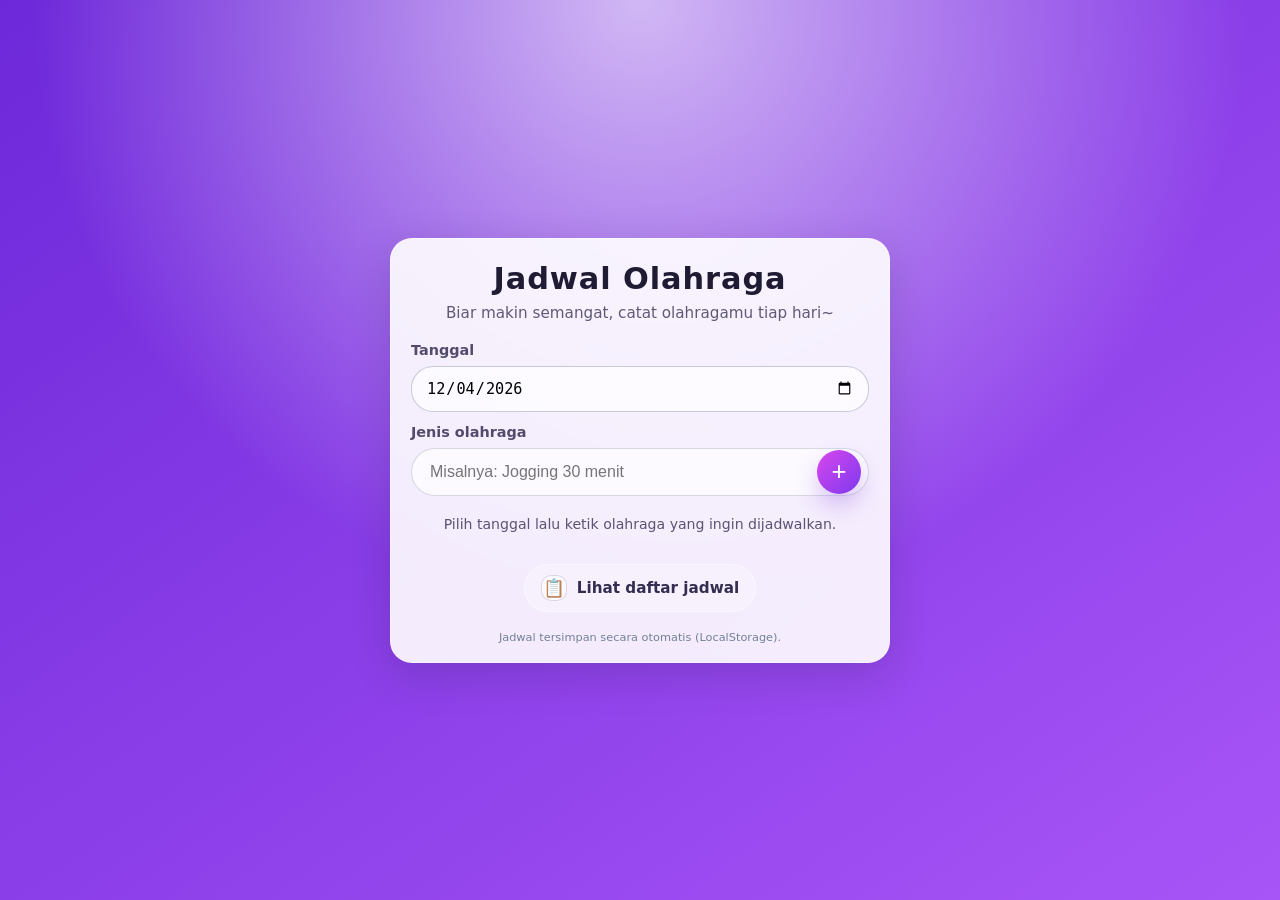
<file: index.html>
<!DOCTYPE html>
<html lang="id">
<head>
    <meta charset="UTF-8">
    <meta name="viewport" content="width=device-width, initial-scale=1.0">
    <title>to-do-list-Nilamsari</title>
    <!-- Cache-busting query untuk menghindari CSS lama tersimpan di browser -->
    <link rel="stylesheet" href="style.css?v=2">
</head>

<body>

<div class="container">
  <header class="header">
    <h1>Jadwal Olahraga</h1>
    <p class="subtitle">Biar makin semangat, catat olahragamu tiap hari~</p>
  </header>

  <div class="add-panel">
    <div class="input-group">
      <label for="dateInput">Tanggal</label>
      <input type="date" id="dateInput" class="date-input" aria-label="Pilih tanggal" />
    </div>

    <div class="input-group">
      <label for="taskInput">Jenis olahraga</label>
      <div class="input-wrapper">
        <input type="text" id="taskInput" placeholder="Misalnya: Jogging 30 menit" autocomplete="off" />
        <button class="add-btn" id="addBtn" type="button">+</button>
      </div>
    </div>

    <p class="hint">Pilih tanggal lalu ketik olahraga yang ingin dijadwalkan.</p>

    <div class="footer-actions">
      <a class="secondary-btn" href="list.html">
        <span class="btn-icon" aria-hidden="true">📋</span>
        <span>Lihat daftar jadwal</span>
      </a>
    </div>
  </div>

  <footer class="footer">
    <small>Jadwal tersimpan secara otomatis (LocalStorage).</small>
  </footer>
</div>

<script src="script.js"></script>

</body>
</html>
</file>
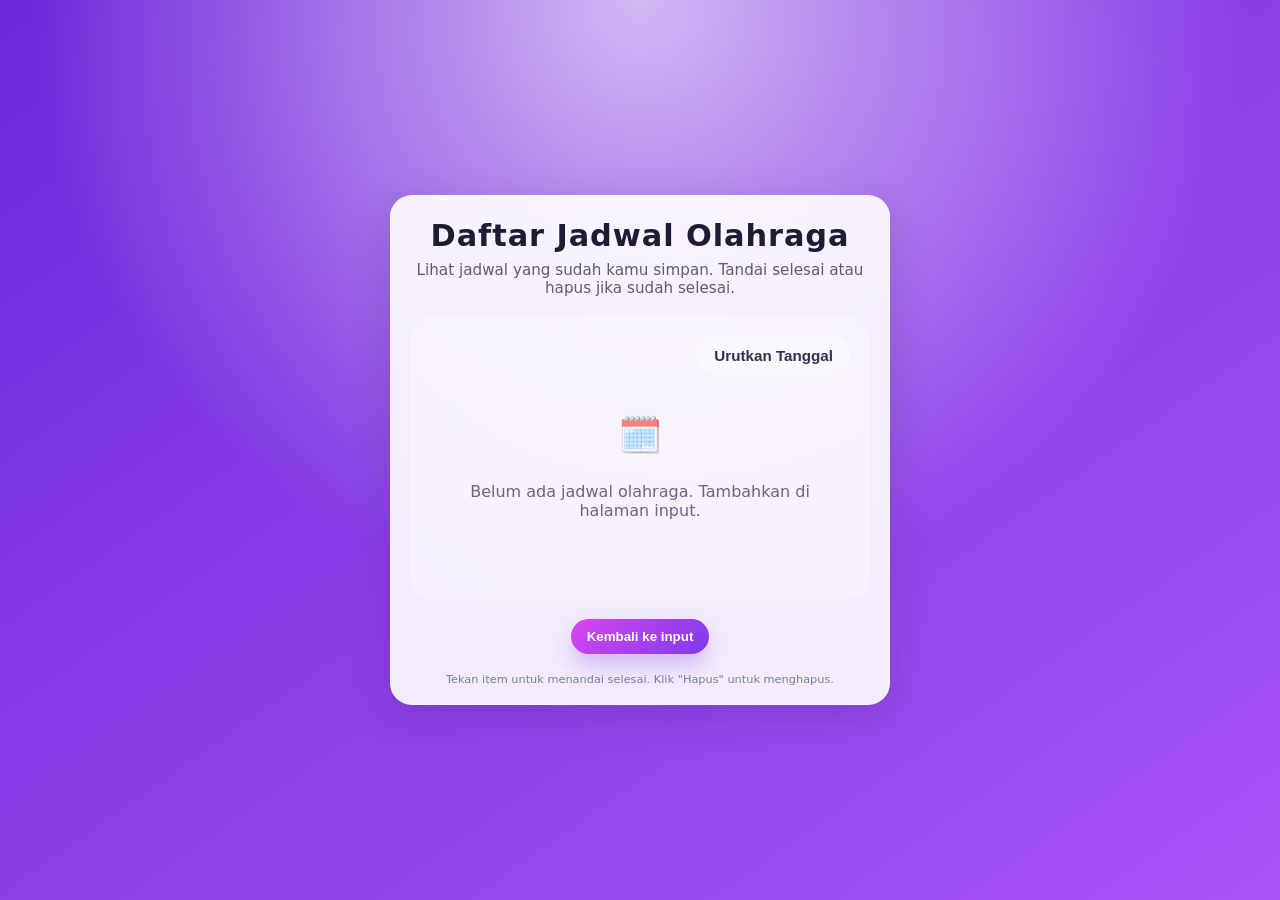
<file: list.html>
<!DOCTYPE html>
<html lang="id">
<head>
  <meta charset="UTF-8" />
  <meta name="viewport" content="width=device-width, initial-scale=1.0" />
  <title>Daftar Jadwal Olahraga</title>
  <!-- Cache-busting agar pembaruan CSS langsung terlihat di browser -->
  <link rel="stylesheet" href="style.css?v=2" />
</head>
<body>
  <div class="container">
    <header class="header">
      <h1>Daftar Jadwal Olahraga</h1>
      <p class="subtitle">Lihat jadwal yang sudah kamu simpan. Tandai selesai atau hapus jika sudah selesai.</p>
    </header>

    <div class="list-panel">
      <div class="list-panel-header">
        <button class="secondary-btn" id="sortBtn" type="button">Urutkan Tanggal</button>
      </div>
      <div class="empty-state" id="emptyState">
        <span class="empty-icon">🗓️</span>
        <p>Belum ada jadwal olahraga. Tambahkan di halaman input.</p>
      </div>
      <ul id="list" class="list"></ul>
    </div>

    <div class="footer-actions">
      <button class="primary" id="backBtn" type="button">Kembali ke input</button>
    </div>

    <footer class="footer">
      <small>Tekan item untuk menandai selesai. Klik "Hapus" untuk menghapus.</small>
    </footer>
  </div>

  <script src="script.js"></script>
</body>
</html>
</file>
<file: style.css>
/* --- Base --- */
:root {
  --bg-start: #6d28d9;
  --bg-end: #a855f7;
  --card: rgba(255, 255, 255, 0.9);
  --card-strong: rgba(255, 255, 255, 0.97);
  --text: #1f1b33;
  --muted: rgba(31, 24, 60, 0.7);
  --accent: #d946ef;
  --accent-2: #7c3aed;
  --danger: #ec4899;
  --shadow: 0 12px 40px rgba(31, 24, 60, 0.18);
}

* {
  box-sizing: border-box;
}

body {
  font-family: "Poppins", system-ui, -apple-system, BlinkMacSystemFont, "Segoe UI", sans-serif;
  margin: 0;
  min-height: 100vh;
  color: var(--text);
  background: radial-gradient(circle at top, rgba(255, 255, 255, 0.65), transparent 55%),
    linear-gradient(145deg, var(--bg-start), var(--bg-end));
  display: flex;
  align-items: center;
  justify-content: center;
  padding: 32px 16px;
}
.app {
  min-height: 100vh;
  display: grid;
  grid-template-columns: minmax(0, 1fr) 200px;
  gap: 22px;
  padding: 24px;
  width: 100%;
  max-width: 1100px;
}

.sidebar {
  background: rgba(15, 23, 42, 0.85);
  border-radius: 26px;
  padding: 18px 14px;
  box-shadow: var(--shadow);
  border: 1px solid rgba(255, 255, 255, 0.15);
  display: flex;
  flex-direction: column;
  gap: 22px;
  max-width: 210px;
}

.brand {
  display: flex;
  align-items: center;
  gap: 12px;
}

.brand-icon {
  font-size: 1.6rem;
  width: 44px;
  height: 44px;
  display: inline-flex;
  align-items: center;
  justify-content: center;
  border-radius: 14px;
  background: rgba(255, 255, 255, 0.16);
  box-shadow: inset 0 0 0 1px rgba(255, 255, 255, 0.12);
}

.brand h2 {
  margin: 0;
  font-size: 1.4rem;
  letter-spacing: 0.01em;
  color: rgba(255, 255, 255, 0.92);
}

.nav {
  display: flex;
  flex-direction: column;
  gap: 10px;
}

.nav-item {
  display: flex;
  align-items: center;
  gap: 10px;
  padding: 12px 14px;
  border-radius: 18px;
  border: 1px solid rgba(255, 255, 255, 0.15);
  background: rgba(255, 255, 255, 0.08);
  color: rgba(255, 255, 255, 0.92);
  font-weight: 700;
  cursor: pointer;
  transition: background 120ms ease, transform 120ms ease;
}

.nav-item:hover {
  background: rgba(255, 255, 255, 0.14);
  transform: translateY(-1px);
}

.nav-item.active {
  background: rgba(255, 255, 255, 0.22);
  border-color: rgba(255, 255, 255, 0.28);
}

.nav-icon {
  font-size: 1.1rem;
}

.main {
  background: rgba(255, 255, 255, 0.4);
  border-radius: 26px;
  padding: 28px;
  box-shadow: var(--shadow);
  border: 1px solid rgba(255, 255, 255, 0.35);
  backdrop-filter: blur(18px);
  min-width: 520px;
}

.section {
  display: none;
}

.section.active {
  display: block;
}

.hero-card {
  background: rgba(255, 255, 255, 0.75);
  padding: 22px;
  border-radius: 24px;
  border: 1px solid rgba(255, 255, 255, 0.5);
  box-shadow: 0 16px 28px rgba(31, 24, 60, 0.15);
}

.hero-header h1 {
  margin: 0;
  font-size: 2rem;
}

.hero-header p {
  margin: 10px 0 0;
  color: rgba(31, 24, 60, 0.72);
}

.stats {
  display: grid;
  grid-template-columns: repeat(2, 1fr);
  gap: 14px;
  margin-top: 18px;
}

.stat {
  background: rgba(255, 255, 255, 0.94);
  padding: 14px 16px;
  border-radius: 18px;
  text-align: center;
  border: 1px solid rgba(148, 163, 184, 0.35);
}

.stat-value {
  font-size: 1.8rem;
  font-weight: 700;
  color: var(--text);
}

.stat-label {
  margin-top: 4px;
  color: rgba(31, 24, 60, 0.68);
  font-size: 0.85rem;
}
.container {
  width: min(500px, 100%);
  background: var(--card);
  padding: 22px 20px 18px;
  border-radius: 22px;
  box-shadow: var(--shadow);
  backdrop-filter: blur(14px);
  border: 1px solid rgba(255, 255, 255, 0.55);
}


.header {
  text-align: center;
  margin-bottom: 20px;
}

.header h1 {
  margin: 0;
  font-size: 1.9rem;
  letter-spacing: 0.03em;
}

.subtitle {
  margin: 8px 0 0;
  color: var(--muted);
  font-size: 0.95rem;
}

.stats {
  display: flex;
  justify-content: space-between;
  gap: 12px;
  margin-top: 18px;
}

.stat {
  background: rgba(255, 255, 255, 0.48);
  padding: 10px 12px;
  border-radius: 18px;
  flex: 1;
  text-align: center;
  border: 1px solid rgba(255, 255, 255, 0.3);
  box-shadow: 0 10px 18px rgba(31, 24, 60, 0.12);
}

.stat-value {
  display: block;
  font-size: 1.4rem;
  font-weight: 700;
  color: var(--text);
}

.stat-label {
  display: block;
  margin-top: 2px;
  color: var(--muted);
  font-size: 0.8rem;
}

.add-panel {
  margin-top: 18px;
  display: grid;
  gap: 12px;
}

.input-wrapper {
  position: relative;
}

#taskInput {
  width: 100%;
  border-radius: 24px;
  border: 1px solid rgba(100, 116, 139, 0.25);
  padding: 14px 52px 14px 18px;
  font-size: 1rem;
  outline: none;
  background: rgba(255, 255, 255, 0.7);
  transition: border-color 160ms ease, box-shadow 160ms ease;
}

#taskInput:focus {
  border-color: rgba(217, 70, 239, 0.9);
  box-shadow: 0 0 0 4px rgba(217, 70, 239, 0.12);
}

.add-btn {
  position: absolute;
  right: 8px;
  top: 50%;
  transform: translateY(-50%);
  width: 44px;
  height: 44px;
  border-radius: 50%;
  border: none;
  background: linear-gradient(135deg, var(--accent), var(--accent-2));
  color: white;
  font-size: 1.6rem;
  cursor: pointer;
  box-shadow: 0 12px 22px rgba(125, 58, 216, 0.28);
  transition: transform 120ms ease, box-shadow 120ms ease;
}

.add-btn:hover {
  transform: translateY(-50%) translateY(-2px);
  box-shadow: 0 18px 28px rgba(125, 58, 216, 0.32);
}

.add-btn:active {
  transform: translateY(-50%);
}

.input-group {
  display: flex;
  flex-direction: column;
  gap: 8px;
}

.input-group label {
  font-size: 0.9rem;
  font-weight: 600;
  color: rgba(31, 24, 60, 0.76);
}

.select-day {
  width: 100%;
  border-radius: 22px;
  border: 1px solid rgba(100, 116, 139, 0.35);
  padding: 12px 14px;
  font-size: 0.95rem;
  outline: none;
  background: rgba(255, 255, 255, 0.7);
  transition: border-color 160ms ease, box-shadow 160ms ease;
}

.select-day:focus {
  border-color: rgba(217, 70, 239, 0.9);
  box-shadow: 0 0 0 4px rgba(217, 70, 239, 0.12);
}

.date-input {
  width: 100%;
  border-radius: 22px;
  border: 1px solid rgba(100, 116, 139, 0.35);
  padding: 12px 14px;
  font-size: 0.95rem;
  outline: none;
  background: rgba(255, 255, 255, 0.7);
  transition: border-color 160ms ease, box-shadow 160ms ease;
}

.date-input:focus {
  border-color: rgba(217, 70, 239, 0.9);
  box-shadow: 0 0 0 4px rgba(217, 70, 239, 0.12);
}

.hint {
  margin: 8px 0 0;
  color: rgba(31, 24, 60, 0.72);
  font-size: 0.88rem;
  text-align: center;
}

.tabs {
  margin-top: 16px;
  display: flex;
  gap: 10px;
}

.tab {
  flex: 1;
  padding: 10px 12px;
  border-radius: 18px;
  border: 1px solid rgba(255, 255, 255, 0.25);
  background: rgba(255, 255, 255, 0.25);
  color: rgba(31, 24, 60, 0.8);
  cursor: pointer;
  text-align: center;
  font-weight: 600;
  transition: background 120ms ease, border-color 120ms ease;
}

.tab.active {
  background: rgba(255, 255, 255, 0.78);
  border-color: rgba(255, 255, 255, 0.55);
}

.list-panel {
  margin-top: 18px;
  padding: 18px;
  background: rgba(255, 255, 255, 0.25);
  border: 1px dashed rgba(255, 255, 255, 0.35);
  border-radius: 24px;
  min-height: 180px;
}

.empty-state {
  display: flex;
  flex-direction: column;
  align-items: center;
  justify-content: center;
  gap: 10px;
  color: rgba(31, 24, 60, 0.65);
  text-align: center;
  padding: 20px 10px;
}

.empty-icon {
  font-size: 2.2rem;
}

@media (max-width: 420px) {
  .stats {
    flex-direction: column;
  }

  .tabs {
    flex-direction: column;
  }
}

.list {
  margin: 24px 0 0;
  padding: 0;
  list-style: none;
}

li {
  display: flex;
  justify-content: space-between;
  align-items: center;
  gap: 16px;
  padding: 18px 20px;
  border-radius: 18px;
  background: rgba(255, 255, 255, 0.78);
  border: 1px solid rgba(148, 163, 184, 0.35);
  box-shadow: 0 10px 20px rgba(15, 23, 42, 0.08);
  margin-top: 14px;
  transition: transform 140ms ease, box-shadow 140ms ease;
}

.item-actions {
  display: flex;
  gap: 10px;
  align-items: center;
}

li:hover {
  transform: translateY(-2px);
  box-shadow: 0 18px 30px rgba(31, 24, 60, 0.18);
}

li.done {
  background: rgba(16, 185, 129, 0.15);
  border-color: rgba(16, 185, 129, 0.25);
}

li.done .text {
  text-decoration: line-through;
  color: rgba(55, 65, 81, 0.6);
}


.item {
  display: flex;
  justify-content: space-between;
  align-items: center;
  gap: 14px;
  min-width: 0;
}

.item-info {
  display: flex;
  flex: 1;
  flex-direction: column;
  gap: 6px;
  align-items: flex-start;
  min-width: 0;
}

.text {
  flex: 1;
  min-width: 0;
}

.badge {
  display: inline-flex;
  align-items: center;
  justify-content: center;
  padding: 8px 12px;
  border-radius: 999px;
  font-weight: 700;
  font-size: 0.95rem;
  min-width: 90px;
  text-align: center;
  background: rgba(217, 70, 239, 0.18);
  color: #7c2d91;
  border: 1px solid rgba(217, 70, 239, 0.25);
}

.text {
  font-weight: 600;
  color: var(--text);
  font-size: 1.05rem;
  white-space: normal;
  overflow-wrap: break-word;
}

.done .text {
  text-decoration: line-through;
  color: rgba(55, 65, 81, 0.6);
}


.done-btn,
.delete {
  border: none;
  border-radius: 12px;
  padding: 8px 12px;
  font-weight: 600;
  font-size: 0.9rem;
  cursor: pointer;
  transition: background 120ms ease, transform 120ms ease;
}

.done-btn {
  background: rgba(16, 185, 129, 0.16);
  color: rgba(6, 95, 70, 0.9);
}

.done-btn:hover {
  background: rgba(16, 185, 129, 0.24);
  transform: translateY(-1px);
}

.delete {
  background: rgba(239, 68, 68, 0.12);
  color: var(--danger);
}

.delete:hover {
  background: rgba(239, 68, 68, 0.22);
  transform: translateY(-1px);
}

.list-panel-header {
  display: flex;
  justify-content: flex-end;
  padding-bottom: 6px;
  border-bottom: 1px solid rgba(255, 255, 255, 0.2);
  margin-bottom: 12px;
}

.secondary-btn {
  display: inline-flex;
  align-items: center;
  gap: 10px;
  padding: 10px 16px;
  border-radius: 999px;
  border: 1px solid rgba(255, 255, 255, 0.35);
  background: rgba(255, 255, 255, 0.25);
  color: rgba(31, 24, 60, 0.9);
  font-weight: 700;
  font-size: 0.95rem;
  cursor: pointer;
  text-decoration: none;
  transition: background 120ms ease, transform 120ms ease, box-shadow 120ms ease;
}

.secondary-btn:hover {
  background: rgba(255, 255, 255, 0.55);
  transform: translateY(-1px);
  box-shadow: 0 10px 18px rgba(31, 24, 60, 0.15);
}

.primary {
  display: inline-flex;
  align-items: center;
  justify-content: center;
  gap: 10px;
  padding: 10px 16px;
  border-radius: 999px;
  border: none;
  background: linear-gradient(135deg, var(--accent), var(--accent-2));
  color: white;
  font-weight: 700;
  cursor: pointer;
  text-decoration: none;
  transition: transform 120ms ease, box-shadow 120ms ease;
  box-shadow: 0 12px 22px rgba(125, 58, 216, 0.28);
}

.primary:hover {
  transform: translateY(-1px);
  box-shadow: 0 18px 28px rgba(125, 58, 216, 0.32);
}

.btn-icon {
  font-size: 1.1rem;
  display: inline-flex;
  align-items: center;
  justify-content: center;
  width: 26px;
  height: 26px;
  border-radius: 10px;
  background: rgba(255, 255, 255, 0.65);
  box-shadow: inset 0 0 0 1px rgba(31, 24, 60, 0.15);
}

.footer-actions {
  margin-top: 20px;
  display: flex;
  justify-content: center;
}

.footer {
  margin-top: 16px;
  text-align: center;
  color: rgba(100, 116, 139, 0.9);
  font-size: 0.85rem;
}
</file>
